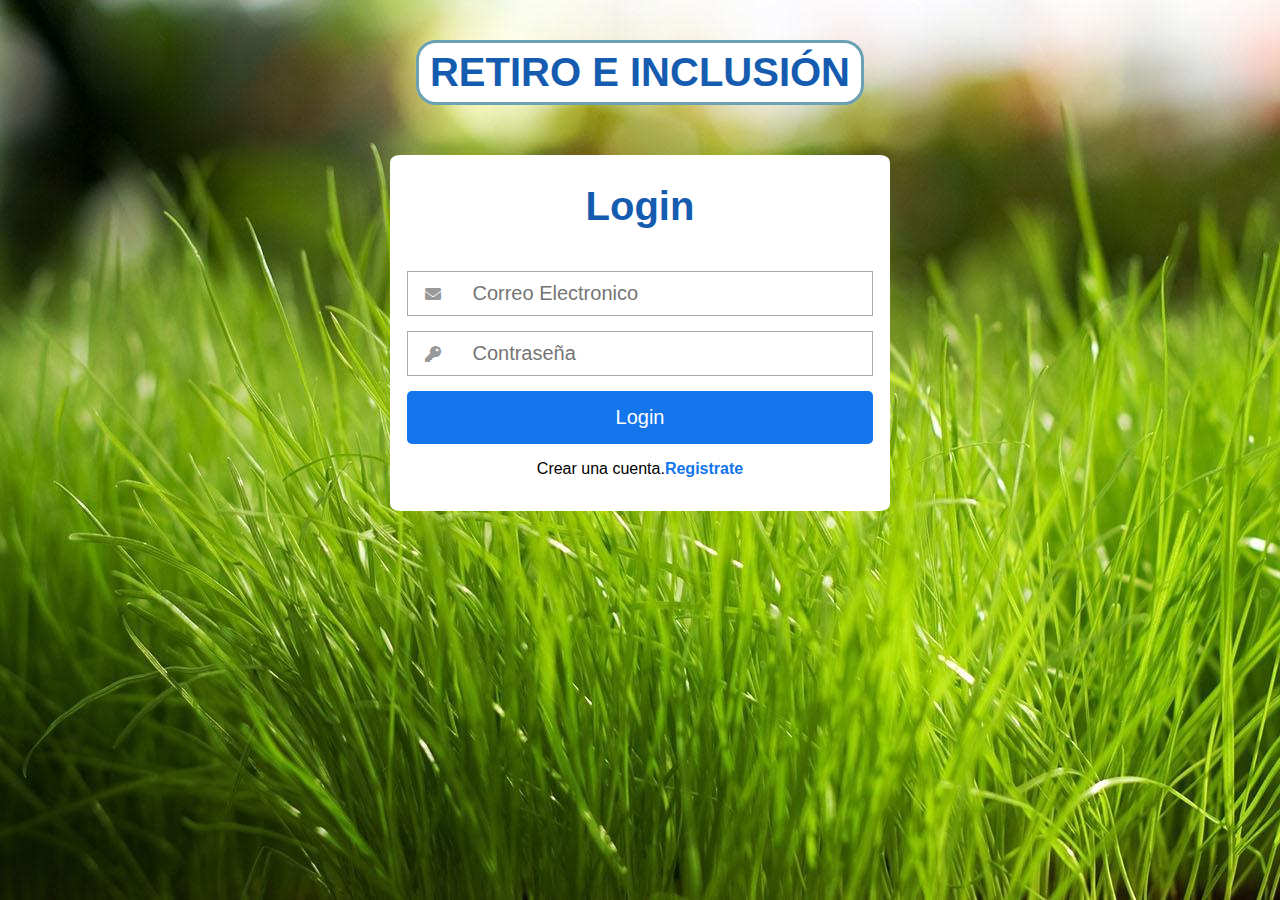
<file: Proyecto/index.html>
<!DOCTYPE html>
<html lang="es">
<head>
	<meta charset="UTF-8">
	<title>LOGIN</title> 
	<meta name="viewport" content="width=device-width, user-scalable=yes, initial-scale=1.0, maximum-scale=3.0, minimum-scale=1.0">
 <link rel="stylesheet" href="https://use.fontawesome.com/releases/v5.6.3/css/all.css" >
	<link rel="stylesheet" href="estilos.css">
	<link rel="shortcut icon" href="libros.ico">

</head>  
<body>
    <h1 class=retiro>RETIRO E INCLUSIÓN</h1>
    <form class="formulario">
    
    <h1>Login</h1>
     <div class="contenedor">
         
         <div class="input-contenedor">
         <i class="fas fa-envelope icon"></i>
         <input type="text" placeholder="Correo Electronico">
         
         </div>
         
         <div class="input-contenedor">
        <i class="fas fa-key icon"></i>
         <input type="password" placeholder="Contraseña">
         
         </div>
         <input type="submit" value="Login" class="button">
         <p>Crear una cuenta.<a class="link" href="registrar.html">Registrate </a></p>
     </div>
    </form>
</body>
</html>
</file>
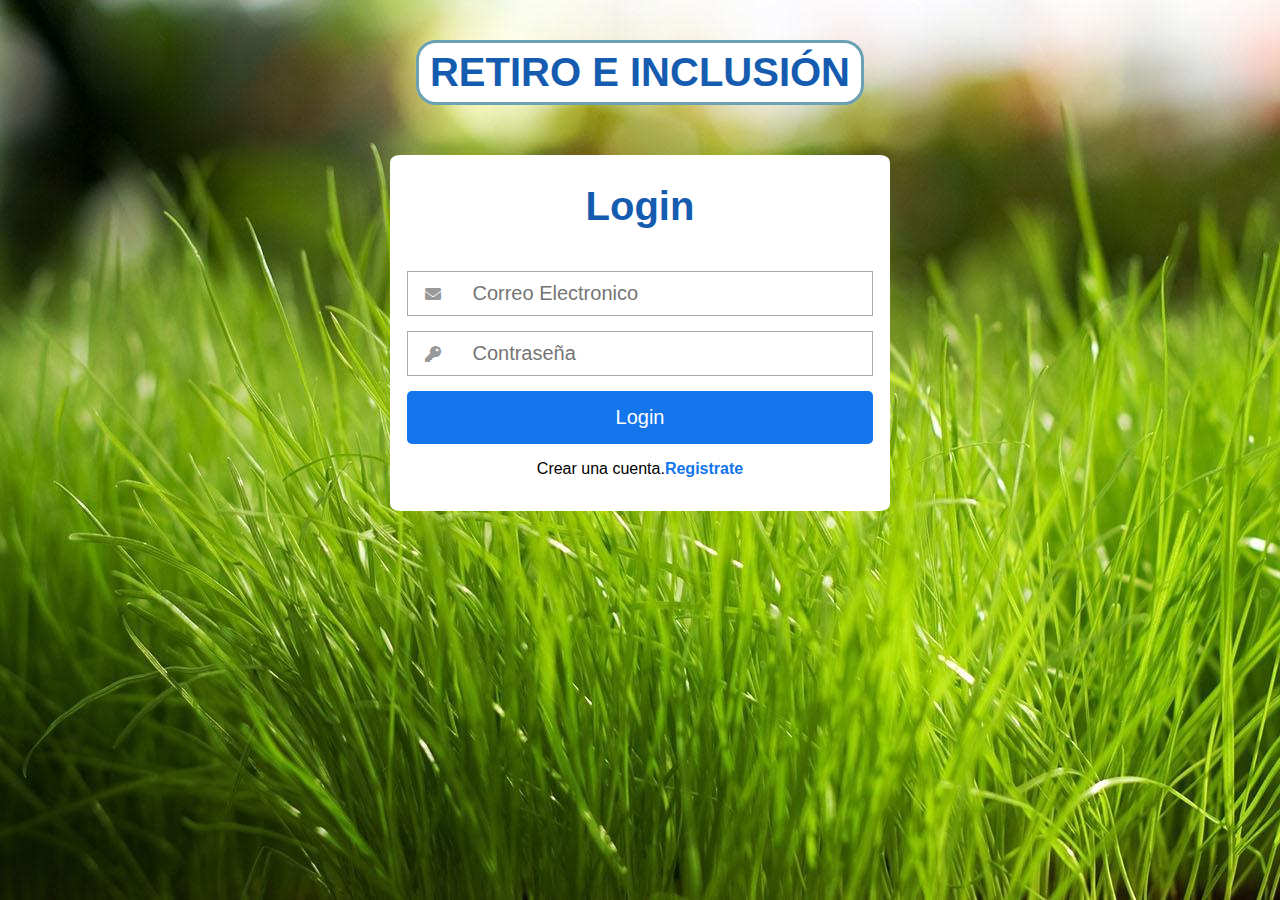
<file: Proyecto/login.html>
<!DOCTYPE html>
<html lang="es">
<head>
	<meta charset="UTF-8">
	<title>LOGIN</title> 
	<meta name="viewport" content="width=device-width, user-scalable=yes, initial-scale=1.0, maximum-scale=3.0, minimum-scale=1.0">
 <link rel="stylesheet" href="https://use.fontawesome.com/releases/v5.6.3/css/all.css" >
	<link rel="stylesheet" href="estilos.css">
	<link rel="shortcut icon" href="libros.ico">

</head>  
<body>
    <h1 class=retiro>RETIRO E INCLUSIÓN</h1>
    <form class="formulario">
    
    <h1>Login</h1>
     <div class="contenedor">
         
         <div class="input-contenedor">
         <i class="fas fa-envelope icon"></i>
         <input type="text" placeholder="Correo Electronico">
         
         </div>
         
         <div class="input-contenedor">
        <i class="fas fa-key icon"></i>
         <input type="password" placeholder="Contraseña">
         
         </div>
         <input type="submit" value="Login" class="button">
         <p>Crear una cuenta.<a class="link" href="registrar.html">Registrate </a></p>
     </div>
    </form>
</body>
</html>
</file>
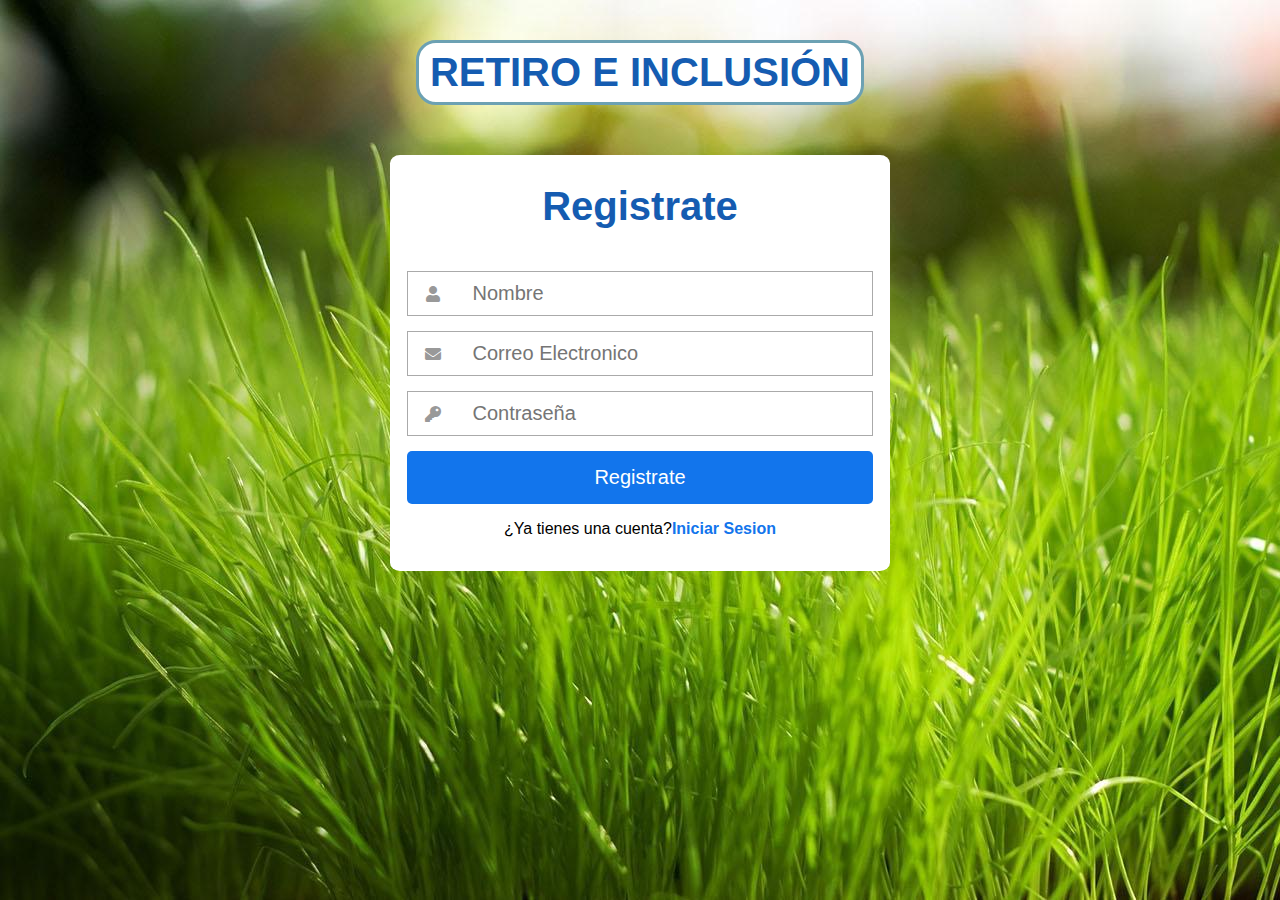
<file: Proyecto/registrar.html>
<!DOCTYPE html>
<html lang="es">
<head>
	<meta charset="UTF-8">
	<title>REGISTRATE</title> 
	<meta name="viewport" content="width=device-width, user-scalable=yes, initial-scale=1.0, maximum-scale=3.0, minimum-scale=1.0">
 <link rel="stylesheet" href="https://use.fontawesome.com/releases/v5.6.3/css/all.css" >
	<link rel="stylesheet" href="estilos.css">
	<link rel="shortcut icon" href="libros.ico">

</head>  
<body>
 <h1 class=retiro>RETIRO E INCLUSIÓN</h1>
 <form class="formulario">
    <h1>Registrate</h1>
     <div class="contenedor">
     
     <div class="input-contenedor">
         <i class="fas fa-user icon"></i>
         <input type="text" placeholder="Nombre">
         
         </div>
         
         <div class="input-contenedor">
         <i class="fas fa-envelope icon"></i>
         <input type="text" placeholder="Correo Electronico">
         
         </div>
         
         <div class="input-contenedor">
        <i class="fas fa-key icon"></i>
         <input type="password" placeholder="Contraseña">
         
         </div>
         <input type="submit" value="Registrate" class="button">
         <p>¿Ya tienes una cuenta?<a class="link" href="login.html">Iniciar Sesion</a></p>
     </div>
    </form>
</body>
</html>
</file>
<file: Proyecto/estilos.css>
body {
    font-family: Arial, Helvetica, sans-serif;
    margin: 0;
   background: url(screen.jpg);
    background-size: cover;
    background-attachment: fixed;
}
* {
    box-sizing: border-box;
}
.retiro{
  margin-left: auto;
  margin-right: auto;
    margin-top: 40px;
    width: 35%;
    background: #fff;
    text-align: center;
    color: #155CB1;
    border-radius: 20px;
    border: 3px solid #6CA1B3;
    padding: 7px;
}
.contenedor{
    width: 100%;
    padding: 15px;
}
.formulario{
    background: #fff;
    margin-top: 30px;
    padding: 2px;
}
h1{
    text-align: center;
    color: #155CB1;
    font-size: 40px;
}
input[type="text"],
input[type="password"]{
    font-size: 20px;
    width: 82%;
    padding: 10px;
    border: none;
}
.input-contenedor{
    margin-bottom: 15px;
    border: 1px solid #aaa;
}
.icon{
    min-width: 50px;
    text-align: center;
    color: #999;
}
.button{
    border: none;
    width: 100%;
    color: white;
    font-size: 20px;
    background:  #1275EC;
    padding: 15px 20px;
    border-radius: 5px;
    cursor: pointer;
}
.button:hover{
    background: cadetblue;
}
p{
    text-align: center;
}
.link{
    text-decoration: none;
      color: #1275EC;
    font-weight: 600;
}
.link:hover{
     color: cadetblue;
}
@media(min-width:768px)
{
    .formulario{
        margin: auto;
        width: 500px;
        margin-top: 50px;
        border-radius: 2%;
    }
}
</file>
